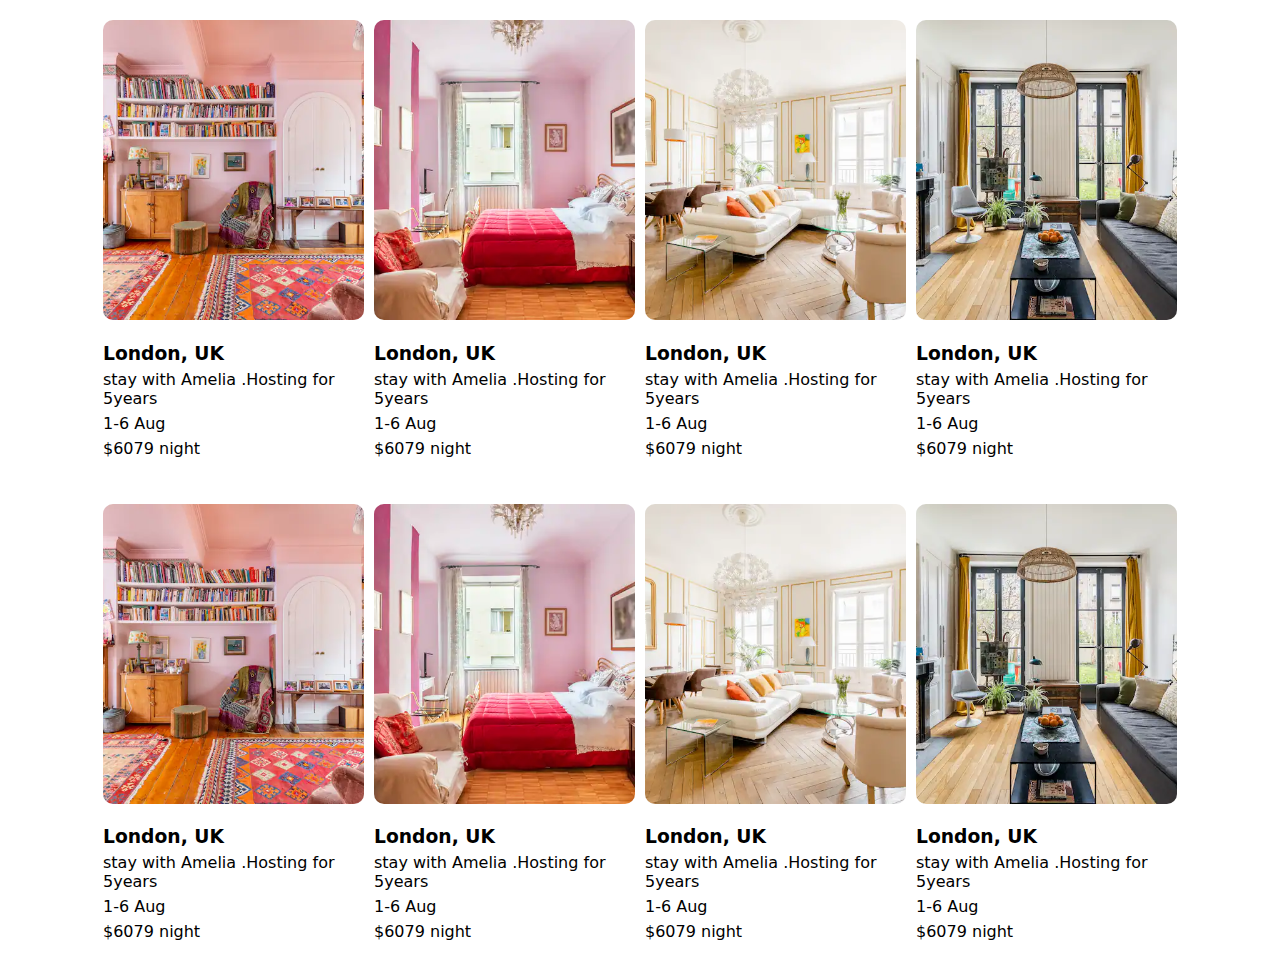
<file: main.html>
<!DOCTYPE html>
<html lang="en">
<head>
    <meta charset="UTF-8">
    <meta http-equiv="X-UA-Compatible" content="IE=edge">
    <meta name="viewport" content="width=device-width, initial-scale=1.0">
    <title>Document</title>
    <link rel="stylesheet" href="style.css">
</head>
<body>
    <div class="horizontal">
        <div class="box">
            <img src="image.png" alt="" class="box-img">
            <h3 class="country">London, UK</h3>
            <p class="country">stay with Amelia .Hosting for 5years</p>
            <p class="country">1-6 Aug</p>
            <p>$6079 night</p>
        </div>
        <!-- ---------one box is completed-------- -->
        <div class="box">
            <img src="image1.png" alt="" class="box-img">
            <h3 class="country">London, UK</h3>
            <p class="country">stay with Amelia .Hosting for 5years</p>
            <p class="country">1-6 Aug</p>
            <p>$6079 night</p>
        </div>
        <!-- ---------one box is completed-------- -->
        <div class="box">
            <img src="image2.png" alt="" class="box-img">
            <h3 class="country">London, UK</h3>
            <p class="country">stay with Amelia .Hosting for 5years</p>
            <p class="country">1-6 Aug</p>
            <p>$6079 night</p>
        </div>
        <!-- ---------one box is completed-------- -->
        <div class="box">
            <img src="image3.png" alt="" class="box-img">
            <h3 class="country">London, UK</h3>
            <p class="country">stay with Amelia .Hosting for 5years</p>
            <p class="country">1-6 Aug</p>
            <p>$6079 night</p>
        </div>
    </div>
        <!-- ---------one box is completed-------- -->

    <div class="horizontal">
        <div class="box">
            <img src="image.png" alt="" class="box-img">
            <h3 class="country">London, UK</h3>
            <p class="country">stay with Amelia .Hosting for 5years</p>
            <p class="country">1-6 Aug</p>
            <p>$6079 night</p>
        </div>
        <!-- ---------one box is completed-------- -->
        <div class="box">
            <img src="image1.png" alt="" class="box-img">
            <h3 class="country">London, UK</h3>
            <p class="country">stay with Amelia .Hosting for 5years</p>
            <p class="country">1-6 Aug</p>
            <p>$6079 night</p>
        </div>
        <!-- ---------one box is completed-------- -->
        <div class="box">
            <img src="image2.png" alt="" class="box-img">
            <h3 class="country">London, UK</h3>
            <p class="country">stay with Amelia .Hosting for 5years</p>
            <p class="country">1-6 Aug</p>
            <p>$6079 night</p>
        </div>
        <!-- ---------one box is completed-------- -->
        <div class="box">
            <img src="image3.png" alt="" class="box-img">
            <h3 class="country">London, UK</h3>
            <p class="country">stay with Amelia .Hosting for 5years</p>
            <p class="country">1-6 Aug</p>
            <p>$6079 night</p>
        </div>
        <!-- ---------one box is completed-------- -->
    </div>
</body>
</htm/>
</file>
<file: style.css>
@import url('https://fonts.googleapis.com/css2?family=Lobster&family=Poppins:ital,wght@0,100;0,200;0,300;0,400;0,500;0,600;1,100;1,200;1,300;1,400;1,500;1,600&display=swap');
body{
    font-family: system-ui, -apple-system, BlinkMacSystemFont, 'Segoe UI', Roboto, Oxygen, Ubuntu, Cantarell, 'Open Sans', 'Helvetica Neue', sans-serif;
}

.box{
    /* background-color: blue; */
    margin: 5px;
    width: 340px;
    border-radius: 7px;
    /* border: 3px solid black; */

}
.box-img{
    width: 100%;
    height: 300px;
    object-fit: cover;
    border-radius: 10px;
}
.country{
   margin-bottom: -10px;
}
.horizontal{
    /* background-color: blue; */
    margin: 10px;
    padding:5px 80px;
    display: flex;
    justify-content: space-between;
}


/* -------------index css is completed--------- */
.yellow-box{
    background-color: #FCE354;
    margin: 23px;
    text-align: center;
    padding:120px 10px ;
    border-radius: 12px;
    font-family: 'Poppins', sans-serif;
}
.traffic{
    font-size: 44px;
}
.p-t{
    font-size:16px;
    font-weight: 600;
}
.btn{
    border: none;
    padding: 15px 60px;
    font-size: 20px;
    border-radius: 30px;
    font-weight: bolder;
}
.btn:hover{
    border: 2px solid black;
    cursor: pointer;
}
.emoji{
    width: 85px;
    height: 85px;
    object-fit: cover;
}
</file>
